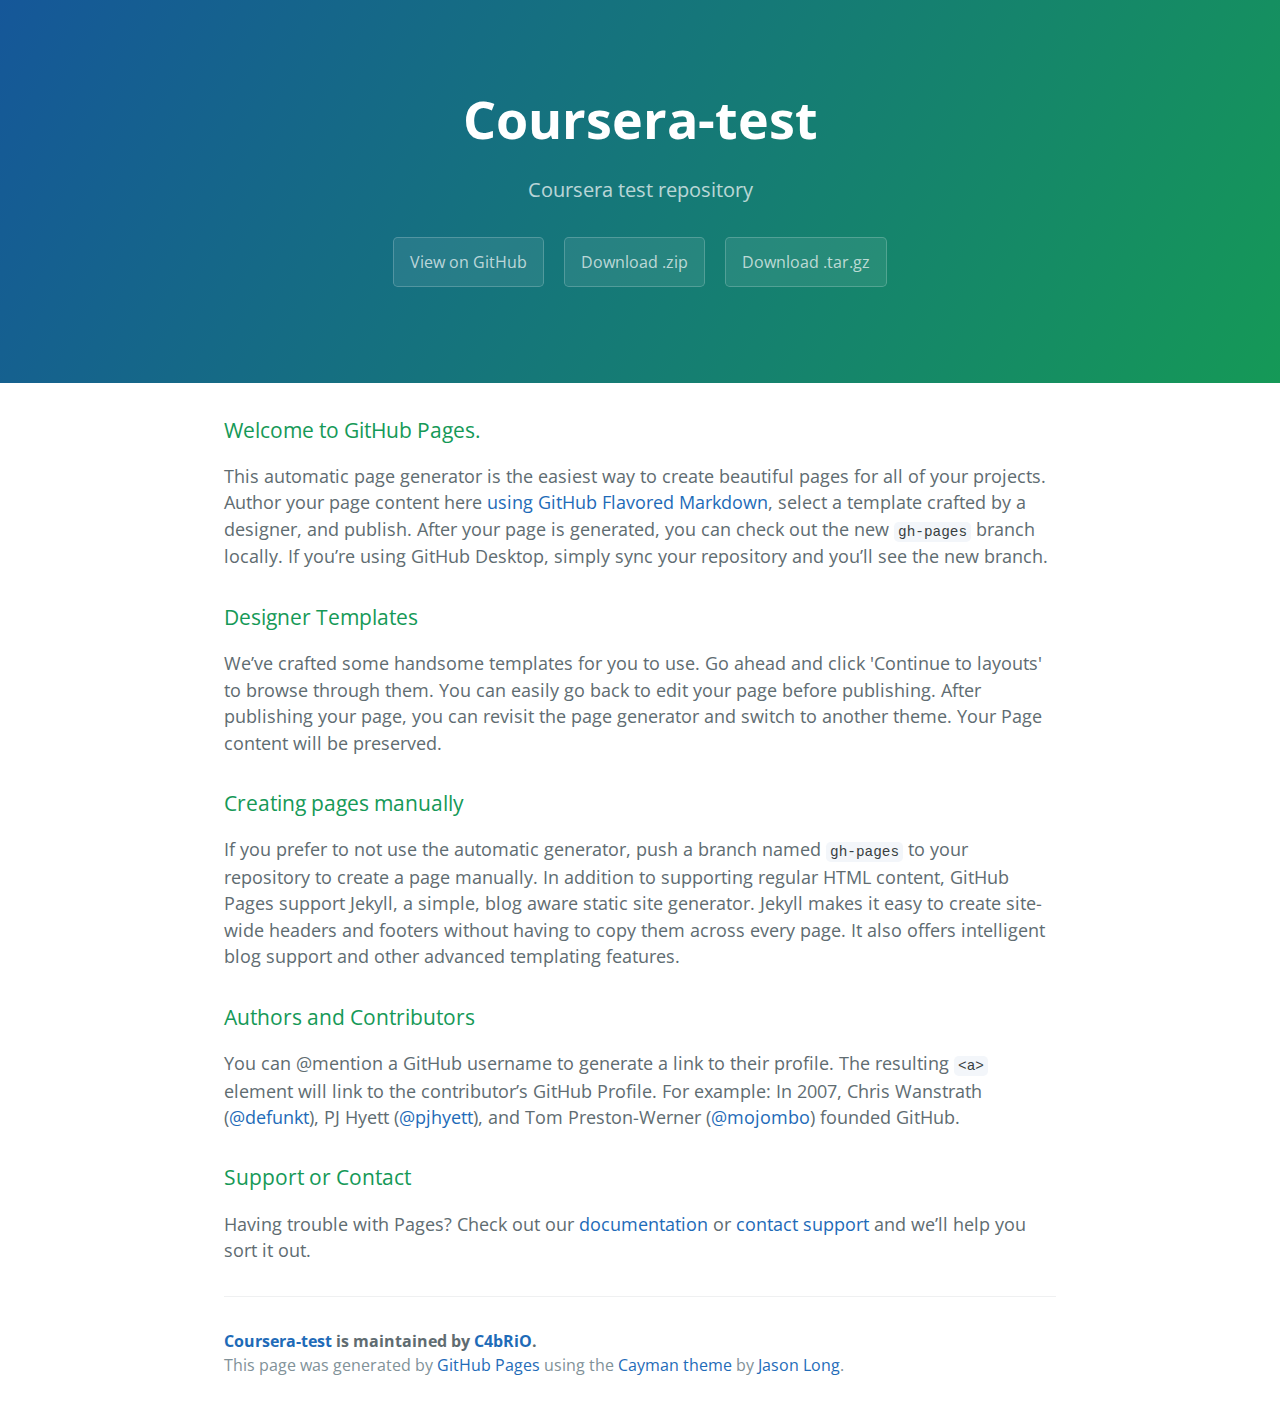
<file: index.html>
<!DOCTYPE html>
<html lang="en-us">
  <head>
    <meta charset="UTF-8">
    <title>Coursera-test by C4bRiO</title>
    <meta name="viewport" content="width=device-width, initial-scale=1">
    <link rel="stylesheet" type="text/css" href="stylesheets/normalize.css" media="screen">
    <link href='https://fonts.googleapis.com/css?family=Open+Sans:400,700' rel='stylesheet' type='text/css'>
    <link rel="stylesheet" type="text/css" href="stylesheets/stylesheet.css" media="screen">
    <link rel="stylesheet" type="text/css" href="stylesheets/github-light.css" media="screen">
  </head>
  <body>
    <section class="page-header">
      <h1 class="project-name">Coursera-test</h1>
      <h2 class="project-tagline">Coursera test repository</h2>
      <a href="https://github.com/C4bRiO/coursera-test" class="btn">View on GitHub</a>
      <a href="https://github.com/C4bRiO/coursera-test/zipball/master" class="btn">Download .zip</a>
      <a href="https://github.com/C4bRiO/coursera-test/tarball/master" class="btn">Download .tar.gz</a>
    </section>

    <section class="main-content">
      <h3>
<a id="welcome-to-github-pages" class="anchor" href="#welcome-to-github-pages" aria-hidden="true"><span aria-hidden="true" class="octicon octicon-link"></span></a>Welcome to GitHub Pages.</h3>

<p>This automatic page generator is the easiest way to create beautiful pages for all of your projects. Author your page content here <a href="https://guides.github.com/features/mastering-markdown/">using GitHub Flavored Markdown</a>, select a template crafted by a designer, and publish. After your page is generated, you can check out the new <code>gh-pages</code> branch locally. If you’re using GitHub Desktop, simply sync your repository and you’ll see the new branch.</p>

<h3>
<a id="designer-templates" class="anchor" href="#designer-templates" aria-hidden="true"><span aria-hidden="true" class="octicon octicon-link"></span></a>Designer Templates</h3>

<p>We’ve crafted some handsome templates for you to use. Go ahead and click 'Continue to layouts' to browse through them. You can easily go back to edit your page before publishing. After publishing your page, you can revisit the page generator and switch to another theme. Your Page content will be preserved.</p>

<h3>
<a id="creating-pages-manually" class="anchor" href="#creating-pages-manually" aria-hidden="true"><span aria-hidden="true" class="octicon octicon-link"></span></a>Creating pages manually</h3>

<p>If you prefer to not use the automatic generator, push a branch named <code>gh-pages</code> to your repository to create a page manually. In addition to supporting regular HTML content, GitHub Pages support Jekyll, a simple, blog aware static site generator. Jekyll makes it easy to create site-wide headers and footers without having to copy them across every page. It also offers intelligent blog support and other advanced templating features.</p>

<h3>
<a id="authors-and-contributors" class="anchor" href="#authors-and-contributors" aria-hidden="true"><span aria-hidden="true" class="octicon octicon-link"></span></a>Authors and Contributors</h3>

<p>You can @mention a GitHub username to generate a link to their profile. The resulting <code>&lt;a&gt;</code> element will link to the contributor’s GitHub Profile. For example: In 2007, Chris Wanstrath (<a href="https://github.com/defunkt" class="user-mention">@defunkt</a>), PJ Hyett (<a href="https://github.com/pjhyett" class="user-mention">@pjhyett</a>), and Tom Preston-Werner (<a href="https://github.com/mojombo" class="user-mention">@mojombo</a>) founded GitHub.</p>

<h3>
<a id="support-or-contact" class="anchor" href="#support-or-contact" aria-hidden="true"><span aria-hidden="true" class="octicon octicon-link"></span></a>Support or Contact</h3>

<p>Having trouble with Pages? Check out our <a href="https://help.github.com/pages">documentation</a> or <a href="https://github.com/contact">contact support</a> and we’ll help you sort it out.</p>

      <footer class="site-footer">
        <span class="site-footer-owner"><a href="https://github.com/C4bRiO/coursera-test">Coursera-test</a> is maintained by <a href="https://github.com/C4bRiO">C4bRiO</a>.</span>

        <span class="site-footer-credits">This page was generated by <a href="https://pages.github.com">GitHub Pages</a> using the <a href="https://github.com/jasonlong/cayman-theme">Cayman theme</a> by <a href="https://twitter.com/jasonlong">Jason Long</a>.</span>
      </footer>

    </section>

  
  </body>
</html>
</file>
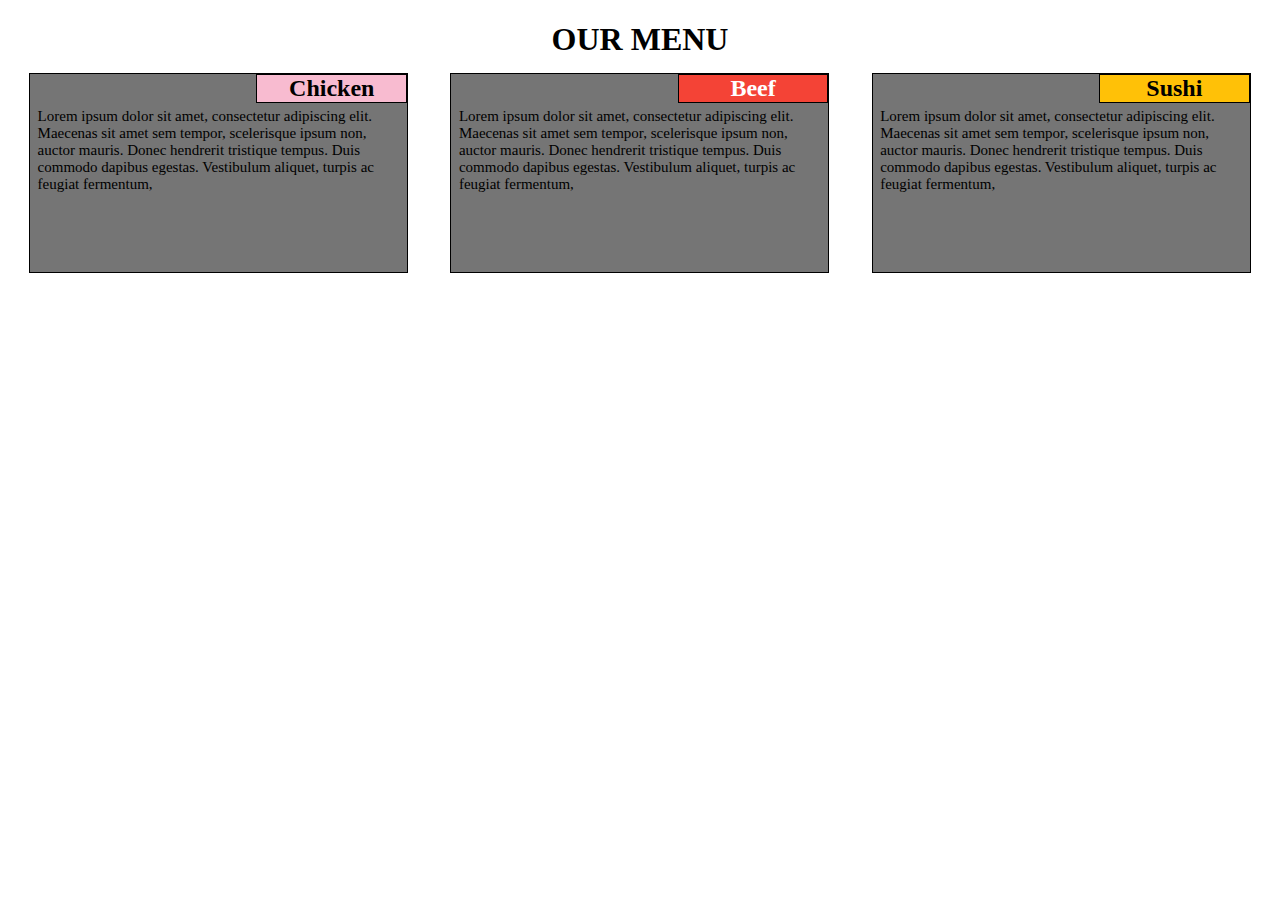
<file: coursera_assignment_2/index.html>
<!DOCTYPE html>
<html>
<head>
	<meta charset="utf-8">
	<meta name="viewport" content="	width=device-width, initial-scale=1">
	<title>Coursera Assignment 2</title>
	<link rel="stylesheet" href="css/stylesheet.css">
</head>
<body>
	<h1>OUR MENU</h1>

	<div class="row">
	  <div class="col-lg-4 col-md-6">
	  	<div class="inner-div" id="chicken">
	  		<h2>Chicken</h2>
	  		<p>
			  	Lorem ipsum dolor sit amet, consectetur adipiscing elit. Maecenas sit amet sem tempor, scelerisque ipsum non, auctor mauris. Donec hendrerit tristique tempus. Duis commodo dapibus egestas. Vestibulum aliquet, turpis ac feugiat fermentum,  
			</p>
		</div>				  
	  </div>	
	  <div class="col-lg-4 col-md-6">
	  	<div class="inner-div" id="beef">
		  	<h2>Beef</h2>
		  	<p>
		  		Lorem ipsum dolor sit amet, consectetur adipiscing elit. Maecenas sit amet sem tempor, scelerisque ipsum non, auctor mauris. Donec hendrerit tristique tempus. Duis commodo dapibus egestas. Vestibulum aliquet, turpis ac feugiat fermentum,  
		  	</p>
	  	</div>
	  </div>

	  <div class="col-lg-4 col-md-12">
	  	<div class="inner-div" id="sushi">
		  	<h2>Sushi</h2>
		  	<p>
		  		Lorem ipsum dolor sit amet, consectetur adipiscing elit. Maecenas sit amet sem tempor, scelerisque ipsum non, auctor mauris. Donec hendrerit tristique tempus. Duis commodo dapibus egestas. Vestibulum aliquet, turpis ac feugiat fermentum,  
		  	</p>
		</div>  	
	  </div>
	</div>

</body>
</html>
</file>
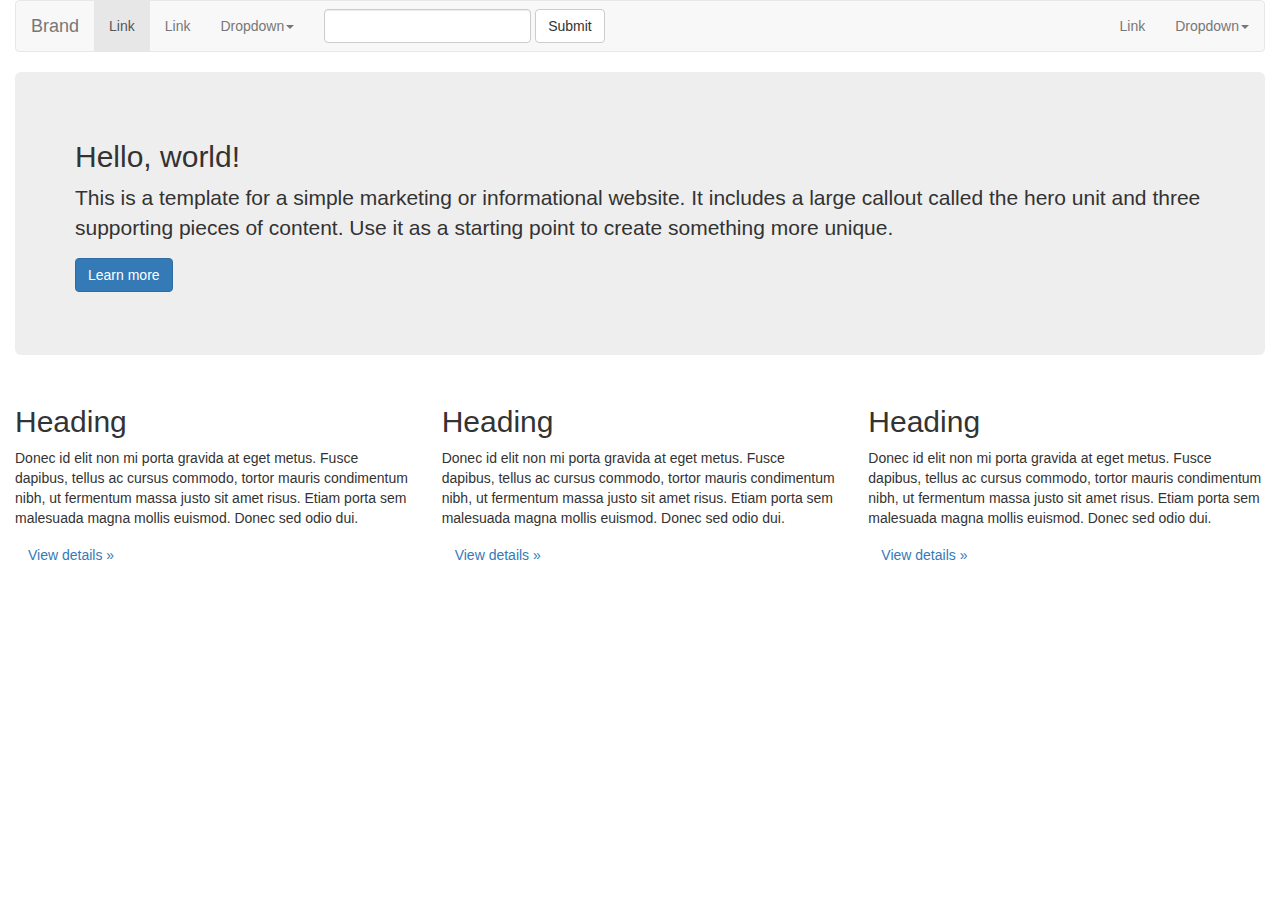
<file: gdgcde/index.html>
<!DOCTYPE html>
<html lang="en">
  <head>
    <meta charset="utf-8">
    <meta http-equiv="X-UA-Compatible" content="IE=edge">
    <meta name="viewport" content="width=device-width, initial-scale=1">

    <title>Bootstrap 3, from LayoutIt!</title>

    <meta name="description" content="Source code generated using layoutit.com">
    <meta name="author" content="LayoutIt!">

    <link href="css/bootstrap.min.css" rel="stylesheet">
    <link href="css/style.css" rel="stylesheet">

  </head>
  <body>

    <div class="container-fluid">
	<div class="row">
		<div class="col-md-12">
			<nav class="navbar navbar-default" role="navigation">
				<div class="navbar-header">
					 
					<button type="button" class="navbar-toggle" data-toggle="collapse" data-target="#bs-example-navbar-collapse-1">
						 <span class="sr-only">Toggle navigation</span><span class="icon-bar"></span><span class="icon-bar"></span><span class="icon-bar"></span>
					</button> <a class="navbar-brand" href="#">Brand</a>
				</div>
				
				<div class="collapse navbar-collapse" id="bs-example-navbar-collapse-1">
					<ul class="nav navbar-nav">
						<li class="active">
							<a href="#">Link</a>
						</li>
						<li>
							<a href="#">Link</a>
						</li>
						<li class="dropdown">
							 <a href="#" class="dropdown-toggle" data-toggle="dropdown">Dropdown<strong class="caret"></strong></a>
							<ul class="dropdown-menu">
								<li>
									<a href="#">Action</a>
								</li>
								<li>
									<a href="#">Another action</a>
								</li>
								<li>
									<a href="#">Something else here</a>
								</li>
								<li class="divider">
								</li>
								<li>
									<a href="#">Separated link</a>
								</li>
								<li class="divider">
								</li>
								<li>
									<a href="#">One more separated link</a>
								</li>
							</ul>
						</li>
					</ul>
					<form class="navbar-form navbar-left" role="search">
						<div class="form-group">
							<input type="text" class="form-control">
						</div> 
						<button type="submit" class="btn btn-default">
							Submit
						</button>
					</form>
					<ul class="nav navbar-nav navbar-right">
						<li>
							<a href="#">Link</a>
						</li>
						<li class="dropdown">
							 <a href="#" class="dropdown-toggle" data-toggle="dropdown">Dropdown<strong class="caret"></strong></a>
							<ul class="dropdown-menu">
								<li>
									<a href="#">Action</a>
								</li>
								<li>
									<a href="#">Another action</a>
								</li>
								<li>
									<a href="#">Something else here</a>
								</li>
								<li class="divider">
								</li>
								<li>
									<a href="#">Separated link</a>
								</li>
							</ul>
						</li>
					</ul>
				</div>
				
			</nav>
			<div class="jumbotron">
				<h2>
					Hello, world!
				</h2>
				<p>
					This is a template for a simple marketing or informational website. It includes a large callout called the hero unit and three supporting pieces of content. Use it as a starting point to create something more unique.
				</p>
				<p>
					<a class="btn btn-primary btn-large" href="#">Learn more</a>
				</p>
			</div>
		</div>
	</div>
	<div class="row">
		<div class="col-md-4">
			<h2>
				Heading
			</h2>
			<p>
				Donec id elit non mi porta gravida at eget metus. Fusce dapibus, tellus ac cursus commodo, tortor mauris condimentum nibh, ut fermentum massa justo sit amet risus. Etiam porta sem malesuada magna mollis euismod. Donec sed odio dui.
			</p>
			<p>
				<a class="btn" href="#">View details »</a>
			</p>
		</div>
		<div class="col-md-4">
			<h2>
				Heading
			</h2>
			<p>
				Donec id elit non mi porta gravida at eget metus. Fusce dapibus, tellus ac cursus commodo, tortor mauris condimentum nibh, ut fermentum massa justo sit amet risus. Etiam porta sem malesuada magna mollis euismod. Donec sed odio dui.
			</p>
			<p>
				<a class="btn" href="#">View details »</a>
			</p>
		</div>
		<div class="col-md-4">
			<h2>
				Heading
			</h2>
			<p>
				Donec id elit non mi porta gravida at eget metus. Fusce dapibus, tellus ac cursus commodo, tortor mauris condimentum nibh, ut fermentum massa justo sit amet risus. Etiam porta sem malesuada magna mollis euismod. Donec sed odio dui.
			</p>
			<p>
				<a class="btn" href="#">View details »</a>
			</p>
		</div>
	</div>
</div>

    <script src="js/jquery.min.js"></script>
    <script src="js/bootstrap.min.js"></script>
    <script src="js/scripts.js"></script>
  </body>
</html>
</file>
<file: stylesheets/stylesheet.css>
* {
  box-sizing: border-box; }

body {
  padding: 0;
  margin: 0;
  font-family: "Open Sans", "Helvetica Neue", Helvetica, Arial, sans-serif;
  font-size: 16px;
  line-height: 1.5;
  color: #606c71; }

a {
  color: #1e6bb8;
  text-decoration: none; }
  a:hover {
    text-decoration: underline; }

.btn {
  display: inline-block;
  margin-bottom: 1rem;
  color: rgba(255, 255, 255, 0.7);
  background-color: rgba(255, 255, 255, 0.08);
  border-color: rgba(255, 255, 255, 0.2);
  border-style: solid;
  border-width: 1px;
  border-radius: 0.3rem;
  transition: color 0.2s, background-color 0.2s, border-color 0.2s; }
  .btn + .btn {
    margin-left: 1rem; }

.btn:hover {
  color: rgba(255, 255, 255, 0.8);
  text-decoration: none;
  background-color: rgba(255, 255, 255, 0.2);
  border-color: rgba(255, 255, 255, 0.3); }

@media screen and (min-width: 64em) {
  .btn {
    padding: 0.75rem 1rem; } }

@media screen and (min-width: 42em) and (max-width: 64em) {
  .btn {
    padding: 0.6rem 0.9rem;
    font-size: 0.9rem; } }

@media screen and (max-width: 42em) {
  .btn {
    display: block;
    width: 100%;
    padding: 0.75rem;
    font-size: 0.9rem; }
    .btn + .btn {
      margin-top: 1rem;
      margin-left: 0; } }

.page-header {
  color: #fff;
  text-align: center;
  background-color: #159957;
  background-image: linear-gradient(120deg, #155799, #159957); }

@media screen and (min-width: 64em) {
  .page-header {
    padding: 5rem 6rem; } }

@media screen and (min-width: 42em) and (max-width: 64em) {
  .page-header {
    padding: 3rem 4rem; } }

@media screen and (max-width: 42em) {
  .page-header {
    padding: 2rem 1rem; } }

.project-name {
  margin-top: 0;
  margin-bottom: 0.1rem; }

@media screen and (min-width: 64em) {
  .project-name {
    font-size: 3.25rem; } }

@media screen and (min-width: 42em) and (max-width: 64em) {
  .project-name {
    font-size: 2.25rem; } }

@media screen and (max-width: 42em) {
  .project-name {
    font-size: 1.75rem; } }

.project-tagline {
  margin-bottom: 2rem;
  font-weight: normal;
  opacity: 0.7; }

@media screen and (min-width: 64em) {
  .project-tagline {
    font-size: 1.25rem; } }

@media screen and (min-width: 42em) and (max-width: 64em) {
  .project-tagline {
    font-size: 1.15rem; } }

@media screen and (max-width: 42em) {
  .project-tagline {
    font-size: 1rem; } }

.main-content :first-child {
  margin-top: 0; }
.main-content img {
  max-width: 100%; }
.main-content h1, .main-content h2, .main-content h3, .main-content h4, .main-content h5, .main-content h6 {
  margin-top: 2rem;
  margin-bottom: 1rem;
  font-weight: normal;
  color: #159957; }
.main-content p {
  margin-bottom: 1em; }
.main-content code {
  padding: 2px 4px;
  font-family: Consolas, "Liberation Mono", Menlo, Courier, monospace;
  font-size: 0.9rem;
  color: #383e41;
  background-color: #f3f6fa;
  border-radius: 0.3rem; }
.main-content pre {
  padding: 0.8rem;
  margin-top: 0;
  margin-bottom: 1rem;
  font: 1rem Consolas, "Liberation Mono", Menlo, Courier, monospace;
  color: #567482;
  word-wrap: normal;
  background-color: #f3f6fa;
  border: solid 1px #dce6f0;
  border-radius: 0.3rem; }
  .main-content pre > code {
    padding: 0;
    margin: 0;
    font-size: 0.9rem;
    color: #567482;
    word-break: normal;
    white-space: pre;
    background: transparent;
    border: 0; }
.main-content .highlight {
  margin-bottom: 1rem; }
  .main-content .highlight pre {
    margin-bottom: 0;
    word-break: normal; }
.main-content .highlight pre, .main-content pre {
  padding: 0.8rem;
  overflow: auto;
  font-size: 0.9rem;
  line-height: 1.45;
  border-radius: 0.3rem; }
.main-content pre code, .main-content pre tt {
  display: inline;
  max-width: initial;
  padding: 0;
  margin: 0;
  overflow: initial;
  line-height: inherit;
  word-wrap: normal;
  background-color: transparent;
  border: 0; }
  .main-content pre code:before, .main-content pre code:after, .main-content pre tt:before, .main-content pre tt:after {
    content: normal; }
.main-content ul, .main-content ol {
  margin-top: 0; }
.main-content blockquote {
  padding: 0 1rem;
  margin-left: 0;
  color: #819198;
  border-left: 0.3rem solid #dce6f0; }
  .main-content blockquote > :first-child {
    margin-top: 0; }
  .main-content blockquote > :last-child {
    margin-bottom: 0; }
.main-content table {
  display: block;
  width: 100%;
  overflow: auto;
  word-break: normal;
  word-break: keep-all; }
  .main-content table th {
    font-weight: bold; }
  .main-content table th, .main-content table td {
    padding: 0.5rem 1rem;
    border: 1px solid #e9ebec; }
.main-content dl {
  padding: 0; }
  .main-content dl dt {
    padding: 0;
    margin-top: 1rem;
    font-size: 1rem;
    font-weight: bold; }
  .main-content dl dd {
    padding: 0;
    margin-bottom: 1rem; }
.main-content hr {
  height: 2px;
  padding: 0;
  margin: 1rem 0;
  background-color: #eff0f1;
  border: 0; }

@media screen and (min-width: 64em) {
  .main-content {
    max-width: 64rem;
    padding: 2rem 6rem;
    margin: 0 auto;
    font-size: 1.1rem; } }

@media screen and (min-width: 42em) and (max-width: 64em) {
  .main-content {
    padding: 2rem 4rem;
    font-size: 1.1rem; } }

@media screen and (max-width: 42em) {
  .main-content {
    padding: 2rem 1rem;
    font-size: 1rem; } }

.site-footer {
  padding-top: 2rem;
  margin-top: 2rem;
  border-top: solid 1px #eff0f1; }

.site-footer-owner {
  display: block;
  font-weight: bold; }

.site-footer-credits {
  color: #819198; }

@media screen and (min-width: 64em) {
  .site-footer {
    font-size: 1rem; } }

@media screen and (min-width: 42em) and (max-width: 64em) {
  .site-footer {
    font-size: 1rem; } }

@media screen and (max-width: 42em) {
  .site-footer {
    font-size: 0.9rem; } }
</file>
<file: stylesheets/github-light.css>
/*
The MIT License (MIT)

Copyright (c) 2016 GitHub, Inc.

Permission is hereby granted, free of charge, to any person obtaining a copy
of this software and associated documentation files (the "Software"), to deal
in the Software without restriction, including without limitation the rights
to use, copy, modify, merge, publish, distribute, sublicense, and/or sell
copies of the Software, and to permit persons to whom the Software is
furnished to do so, subject to the following conditions:

The above copyright notice and this permission notice shall be included in all
copies or substantial portions of the Software.

THE SOFTWARE IS PROVIDED "AS IS", WITHOUT WARRANTY OF ANY KIND, EXPRESS OR
IMPLIED, INCLUDING BUT NOT LIMITED TO THE WARRANTIES OF MERCHANTABILITY,
FITNESS FOR A PARTICULAR PURPOSE AND NONINFRINGEMENT. IN NO EVENT SHALL THE
AUTHORS OR COPYRIGHT HOLDERS BE LIABLE FOR ANY CLAIM, DAMAGES OR OTHER
LIABILITY, WHETHER IN AN ACTION OF CONTRACT, TORT OR OTHERWISE, ARISING FROM,
OUT OF OR IN CONNECTION WITH THE SOFTWARE OR THE USE OR OTHER DEALINGS IN THE
SOFTWARE.

*/

.pl-c /* comment */ {
  color: #969896;
}

.pl-c1 /* constant, variable.other.constant, support, meta.property-name, support.constant, support.variable, meta.module-reference, markup.raw, meta.diff.header */,
.pl-s .pl-v /* string variable */ {
  color: #0086b3;
}

.pl-e /* entity */,
.pl-en /* entity.name */ {
  color: #795da3;
}

.pl-smi /* variable.parameter.function, storage.modifier.package, storage.modifier.import, storage.type.java, variable.other */,
.pl-s .pl-s1 /* string source */ {
  color: #333;
}

.pl-ent /* entity.name.tag */ {
  color: #63a35c;
}

.pl-k /* keyword, storage, storage.type */ {
  color: #a71d5d;
}

.pl-s /* string */,
.pl-pds /* punctuation.definition.string, string.regexp.character-class */,
.pl-s .pl-pse .pl-s1 /* string punctuation.section.embedded source */,
.pl-sr /* string.regexp */,
.pl-sr .pl-cce /* string.regexp constant.character.escape */,
.pl-sr .pl-sre /* string.regexp source.ruby.embedded */,
.pl-sr .pl-sra /* string.regexp string.regexp.arbitrary-repitition */ {
  color: #183691;
}

.pl-v /* variable */ {
  color: #ed6a43;
}

.pl-id /* invalid.deprecated */ {
  color: #b52a1d;
}

.pl-ii /* invalid.illegal */ {
  color: #f8f8f8;
  background-color: #b52a1d;
}

.pl-sr .pl-cce /* string.regexp constant.character.escape */ {
  font-weight: bold;
  color: #63a35c;
}

.pl-ml /* markup.list */ {
  color: #693a17;
}

.pl-mh /* markup.heading */,
.pl-mh .pl-en /* markup.heading entity.name */,
.pl-ms /* meta.separator */ {
  font-weight: bold;
  color: #1d3e81;
}

.pl-mq /* markup.quote */ {
  color: #008080;
}

.pl-mi /* markup.italic */ {
  font-style: italic;
  color: #333;
}

.pl-mb /* markup.bold */ {
  font-weight: bold;
  color: #333;
}

.pl-md /* markup.deleted, meta.diff.header.from-file */ {
  color: #bd2c00;
  background-color: #ffecec;
}

.pl-mi1 /* markup.inserted, meta.diff.header.to-file */ {
  color: #55a532;
  background-color: #eaffea;
}

.pl-mdr /* meta.diff.range */ {
  font-weight: bold;
  color: #795da3;
}

.pl-mo /* meta.output */ {
  color: #1d3e81;
}
</file>
<file: coursera_assignment_2/css/stylesheet.css>
/********** Base styles **********/
* {
  box-sizing: border-box;
  font-family: cursive;
}
h1 {
  margin-bottom: 15px;
  text-align: center;
}



h2{
  float:right;
  border: 1px solid black;
  position: relative;
  top:-20px;
  width: 40%;
  text-align: center;
}

p{
  position: relative;
  top:-35px;
  margin: 0 auto;
  width: 96%;
}

.inner-div{
  clear:right;
  margin-bottom: 10%;
  border: 1px solid black;
  background-color: #757575;
  width: 90%;
  height: 200px;
  margin-right: auto;
  margin-left: auto;
  font-family: Helvetica;
  color: black;
}

.inner-div p{
  clear:both;
  font-size: 15px;
}

#chicken h2{
  background-color: #F8BBD0;
}

#beef h2{
  background-color: #F44336;
  color: white;
}

#sushi h2{
  background-color: #FFC107;
}



/* Simple Responsive Framework. */
.row {
  width: 100%;
}



/********** Large devices only **********/
@media (min-width: 992px) {
  .col-lg-1, .col-lg-2, .col-lg-3, .col-lg-4, .col-lg-5, .col-lg-6, .col-lg-7, .col-lg-8, .col-lg-9, .col-lg-10, .col-lg-11, .col-lg-12 {
    float: left;
  }
  .col-lg-1 {
    width: 8.33%;
  }
  .col-lg-2 {
    width: 16.66%;
  }
  .col-lg-3 {
    width: 25%;
  }
  .col-lg-4 {
    width: 33.33%;
  }
  .col-lg-5 {
    width: 41.66%;
  }
  .col-lg-6 {
    width: 50%;
  }
  .col-lg-7 {
    width: 58.33%;
  }
  .col-lg-8 {
    width: 66.66%;
  }
  .col-lg-9 {
    width: 74.99%;
  }
  .col-lg-10 {
    width: 83.33%;
  }
  .col-lg-11 {
    width: 91.66%;
  }
  .col-lg-12 {
    width: 100%;
  }
}

/********** Medium devices only **********/
@media (min-width: 768px) and (max-width: 991px) {
  .col-md-1, .col-md-2, .col-md-3, .col-md-4, .col-md-5, .col-md-6, .col-md-7, .col-md-8, .col-md-9, .col-md-10, .col-md-11, .col-md-12 {
    float: left;
  }
  .col-md-1 {
    width: 8.33%;
  }
  .col-md-2 {
    width: 16.66%;
  }
  .col-md-3 {
    width: 25%;
  }
  .col-md-4 {
    width: 33.33%;
  }
  .col-md-5 {
    width: 41.66%;
  }
  .col-md-6 {
    width: 50%;
  }
  .col-md-7 {
    width: 58.33%;
  }
  .col-md-8 {
    width: 66.66%;
  }
  .col-md-9 {
    width: 74.99%;
  }
  .col-md-10 {
    width: 83.33%;
  }
  .col-md-11 {
    width: 91.66%;
  }
  .col-md-12 {
    width: 100%;
  }

  .col-md-12 div{
    width: 95%;
  }

  .col-md-12 h2{
  width: 19%;
}
}
</file>
<file: gdgcde/css/style.css>
# Empty CSS file for your own CSS
</file>
